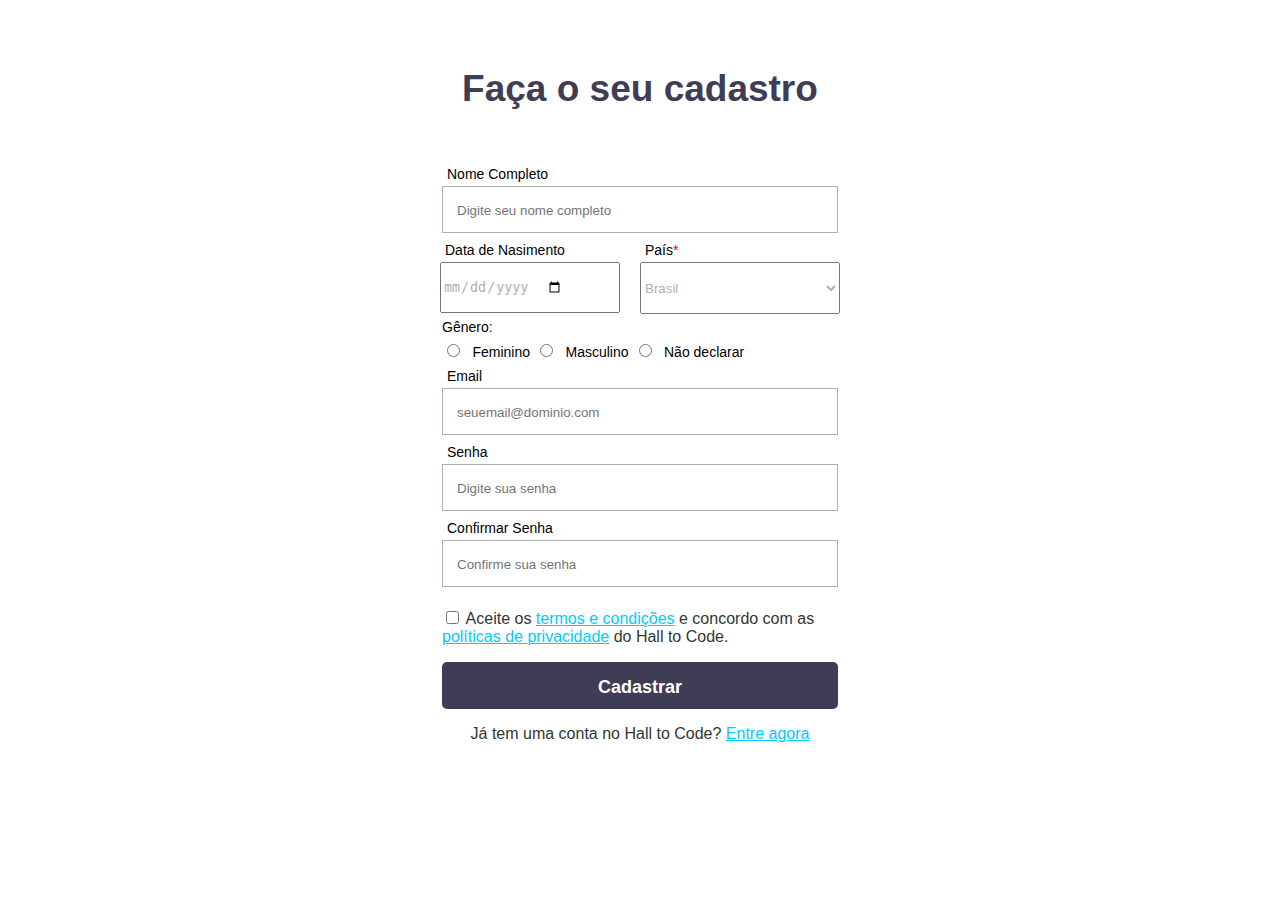
<file: index.html>
<!DOCTYPE html>
<html>

<head>
    <meta charset="UTF-8">
    <title>Aula - 2 - Formulário</title>
    <link rel="stylesheet" href="style.css">
    <link href="https: //fonts.googleapis.com/css2? family= Roboto:wght@100 & display=swap" rel="stylesheet">
</head>

<body>
    <h1 class="title">Faça o seu cadastro</h1>
    <section class="container">
        <form class="form">
            <div class="name">
                <label for="name-field"> Nome Completo</label>
                <input class="info-box" type="text" placeholder="Digite seu nome completo" id="nome-field" required>
            </div>
            <div class="boxwrapper">
                <div class="boxdatapais">
                    <label class="label-data">Data de Nasimento</label>
                    <input class="data" type="date" required>
                </div>
                <div class="boxdatapais">
                    <label class="label-pais">País<span class="text-asterisco">*</span></label>
                    <select class="datapais" required>
                        <option>Brasil</option>
                        <option>Argentina</option>
                        <option>Paraguai</option>
                    </select>
                </div>
            </div>
            <div class="box-genero">
                <span class="genero-text">Gênero:</span>
                <div class="option-genero">
                    <div class="select-genero">
                        <input type="radio" name="input-genere" id="" required />
                        <label>Feminino</label>
                    </div>

                    <div class="select-genero">
                        <input type="radio" name="input-genere" id="" />
                        <label>Masculino</label>
                    </div>

                    <div class="select-genero">
                        <input type="radio" name="input-genere" id="" />
                        <label>Não declarar</label>
                    </div>
                </div>

            </div>
            <div class="email">
                <label class="email">Email</label>
                <input class="info-box" type="email" placeholder="seuemail@dominio.com" required />
            </div>
            <div class="senha">
                <label class="label-field">Senha</label>
                <input class="info-box" type="password" placeholder="Digite sua senha" required />
            </div>
            <div class="confirmarsenha">
                <label>Confirmar Senha</label>
                <input class="info-box" type="password" placeholder="Confirme sua senha" required />
            </div>
            <p> <input type="checkbox" required /> Aceite os <a href="/">termos e condições</a> e concordo com as <a href="/">políticas de privacidade</a> do Hall to Code.</p>
            <button class="button">Cadastrar</button>

            <p>Já tem uma conta no Hall to Code? <a href="/login.html">Entre agora</a></p>
            </div>
        </form>
    </section>
</body>

</html>
</file>
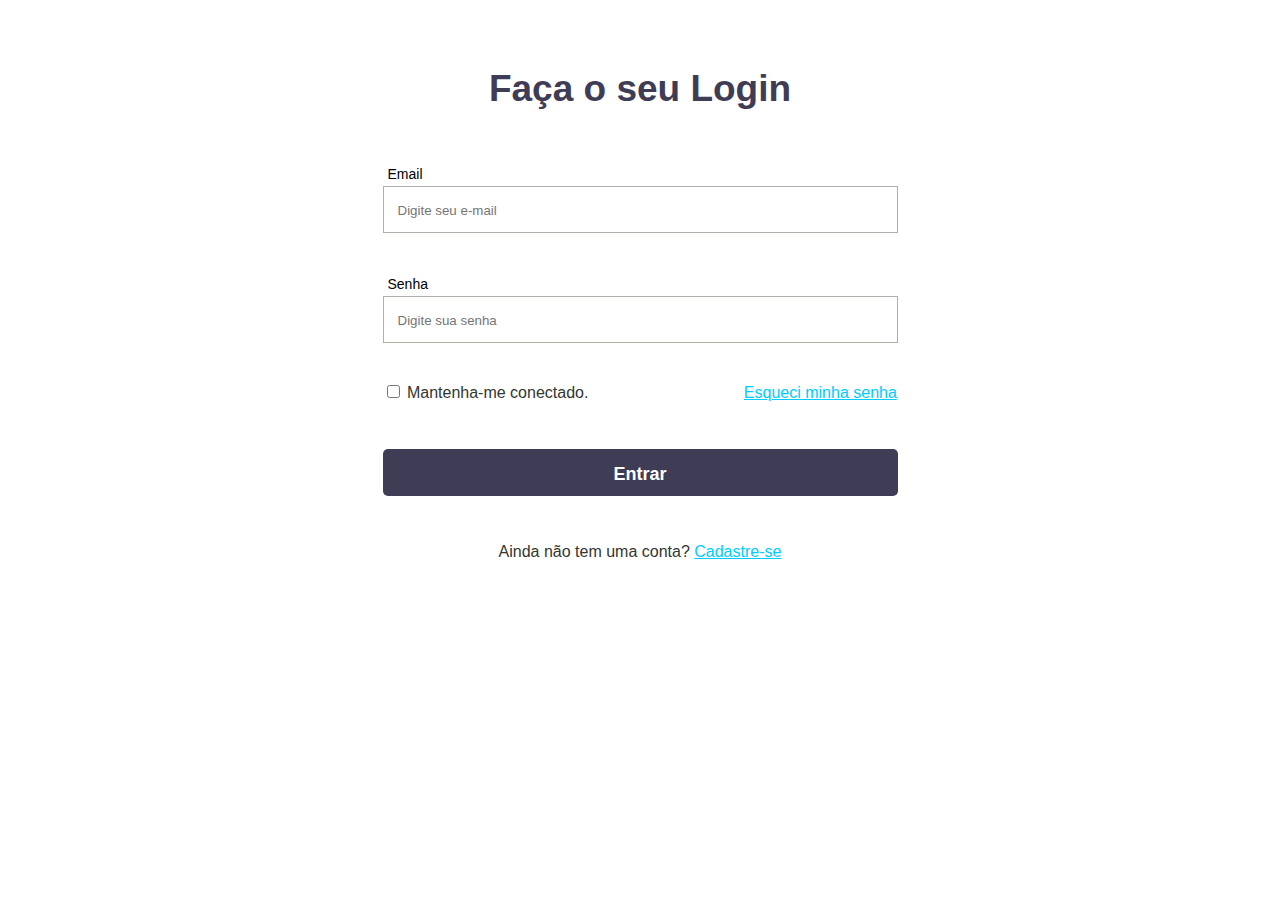
<file: login.html>
<!DOCTYPE html>
<html>

<head>
  <meta charset="UTF-8">
  <title>Aula - 2 - Formulário</title>
  <link rel="stylesheet" href="style.css">
  <link href="https: //fonts.googleapis.com/css2? family= Roboto:wght@100 & display=swap" rel="stylesheet">
</head>

<body>
  <h1 class="title">Faça o seu Login</h1>
  <section class="container">
    <form class="form">
      <div class="email">
        <label class="email">Email</label>
        <input class="info-box-login" type="email" placeholder="Digite seu e-mail" required />
      </div>

      <div class="senha">
        <label class="label-field">Senha</label>
        <input class="info-box-login" type="password" placeholder="Digite sua senha" required />
      </div>

      <div class="div-conectado">
        <p class="conectado"><input type="checkbox" /> Mantenha-me conectado.</p>

        <a href="/recuperesenha.html">Esqueci minha senha</a>

        <button class="button-login">Entrar</button>

        <p class="p-login">Ainda não tem uma conta? <a href="/index.html">Cadastre-se</a></p>
      </div>
    </form>
  </section>
</body>

</html>
</file>
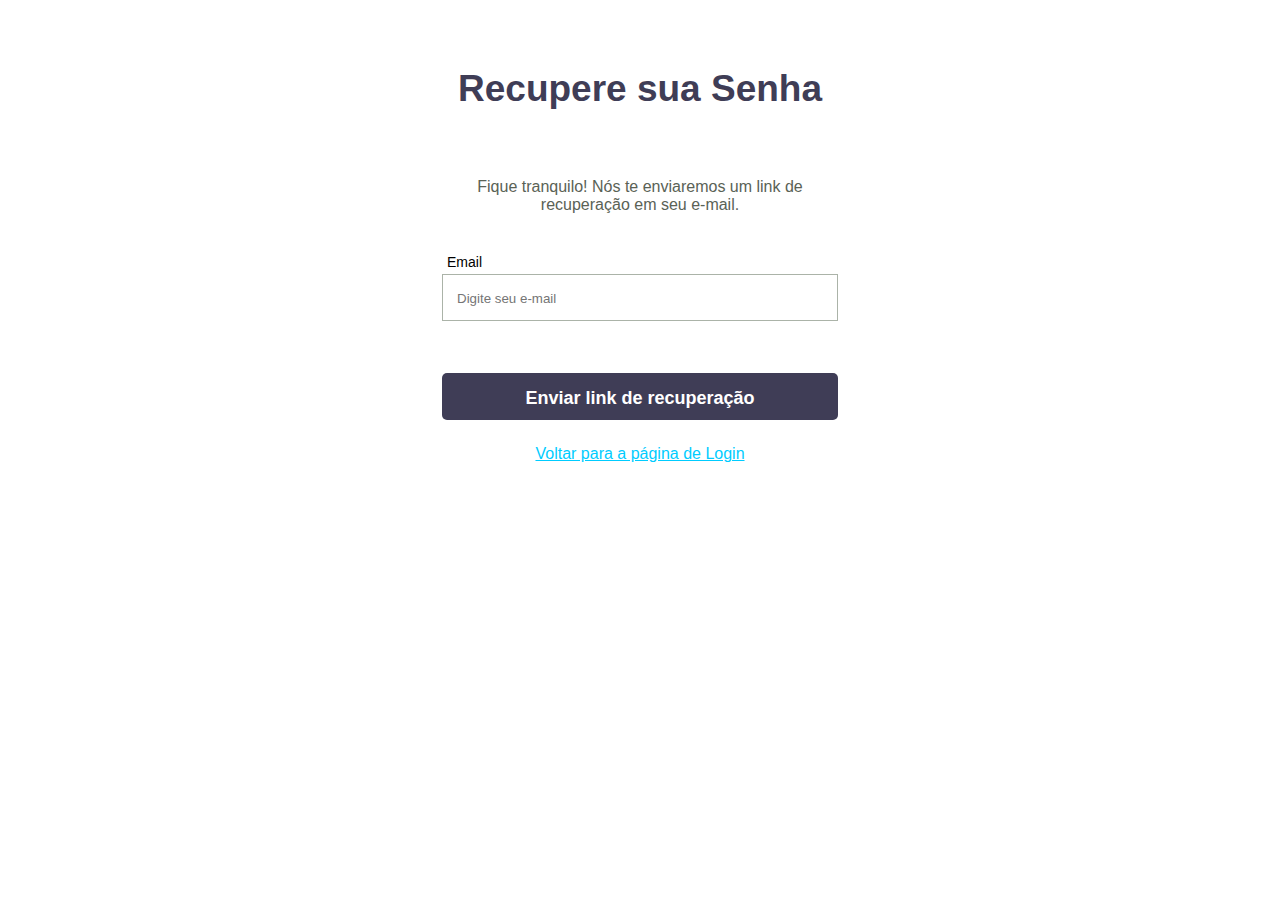
<file: recuperesenha.html>
<!DOCTYPE html>
<html>

<head>
  <meta charset="UTF-8">
  <title>Aula - 2 - Formulário</title>
  <link rel="stylesheet" href="style.css">
  <link href="https: //fonts.googleapis.com/css2? family= Roboto:wght@100 & display=swap" rel="stylesheet">
</head>

<body>
  <h1 class="title">Recupere sua Senha</h1>
  <section class="container">
    <p class="precupersenha">Fique tranquilo! Nós te enviaremos um link
      de recuperação em seu e-mail.</p>
    <form class="form">
      <div class="email">
        <label class="email">Email</label>
        <input class="info-box" type="email" placeholder="Digite seu e-mail" required />
      </div>

      <div class="div-buttonrecuperarsenha">
        <button class="buttonrecuperarsenha">Enviar link de recuperação</button>
      </div>
      <div>
        <a class="alogin" href="/login.html">Voltar para a página de Login</a>
      </div>
    </form>
  </section>
</body>

</html>
</file>
<file: style.css>
body {
  font-family: "Roboto", sans-serif;
}

form {
  display: flex;
  flex-direction: column;
  align-items: center;
  max-width: 396px;
  width: 100%;
}

h1 {
  text-align: center;
  margin-top: 68px;
  margin-bottom: 28px;
  font-size: 37px;
  color: #3f3d56;
}

.info-box {
  width: 396px;
  height: 47px;
  padding: 12px 0px 11px 14px;
  border: 1px solid #abb3a8;
  box-sizing: border-box;
  border-color: #abb3a8;
  color: #abb3a8;
  display: flex;
  flex-direction: column;
  margin-bottom: 5px;
}

.container {
  background-color: #ffffff;
  max-width: 396px;
  margin: 0 auto;
  padding: 24px;
  display: flex;
  flex-direction: column;
  align-items: center;
  gap: 20px;
}

.boxwrapper {
  display: flex;
  gap: 20px;
}

label {
  padding: 5px;
  font-size: 14px;
  line-height: 24px;
}

.data {
  height: 47px;
  width: 175px;
  color: #abb3a8;
  display: flex;
}

.datapais {
  color: #abb3a8;
  display: flex;
}

select {
  height: 52px;
  width: 200px;
}

.text-asterisco {
  color: red;
}
.genero-text {
  font-size: 14px;
  margin-bottom: 5px;
  margin-top: 5px;
}

.box-genero {
  display: flex;
  flex-direction: column;
  width: 100%;
}

.option-genero {
  display: flex;
}

p {
  text-align: left;
  color: #323730;
}

.button {
  display: block;
  margin-left: auto;
  margin-right: auto;
  width: 396px;
  height: 47px;
  padding: 15px 0;
  background: #3f3d56;
  color: white;
  font-weight: bold;
  font-size: 18px;
  border-style: none;
  border-radius: 5px;
  transition: 1s all;
  cursor: pointer;
}

a {
  color: rgb(0, 204, 255);
}

.div-conectado {
  width: 515px;
  margin-bottom: 47px;
}
.conectado {
  display: inline;
  margin-right: 151px;
}

.info-box-login {
  width: 515px;
  height: 47px;
  padding: 12px 0px 11px 14px;
  border: 1px solid #abb3a8;
  box-sizing: border-box;
  border-color: #abb3a8;
  color: #abb3a8;
  display: flex;
  flex-direction: column;
  margin-bottom: 39px;
}

.p-login {
  text-align: center;
  margin-top: 47px;
}

.precupersenha {
  text-align: center;
  font-size: 16px;
  color: #5a6256;
}

.button-login {
  margin-top: 47px;
  margin-left: auto;
  margin-right: auto;
  width: 515px;
  height: 47px;
  padding: 15px 0;
  background: #3f3d56;
  color: white;
  font-weight: bold;
  font-size: 18px;
  border-style: none;
  border-radius: 5px;
  transition: 1s all;
  cursor: pointer;
}

.buttonrecuperarsenha {
  margin-top: 47px;
  margin-bottom: 25px;
  width: 396px;
  height: 47px;
  padding: 15px 0;
  background: #3f3d56;
  color: white;
  font-weight: bold;
  font-size: 18px;
  border-style: none;
  border-radius: 5px;
  transition: 1s all;
  cursor: pointer;
}
</file>
